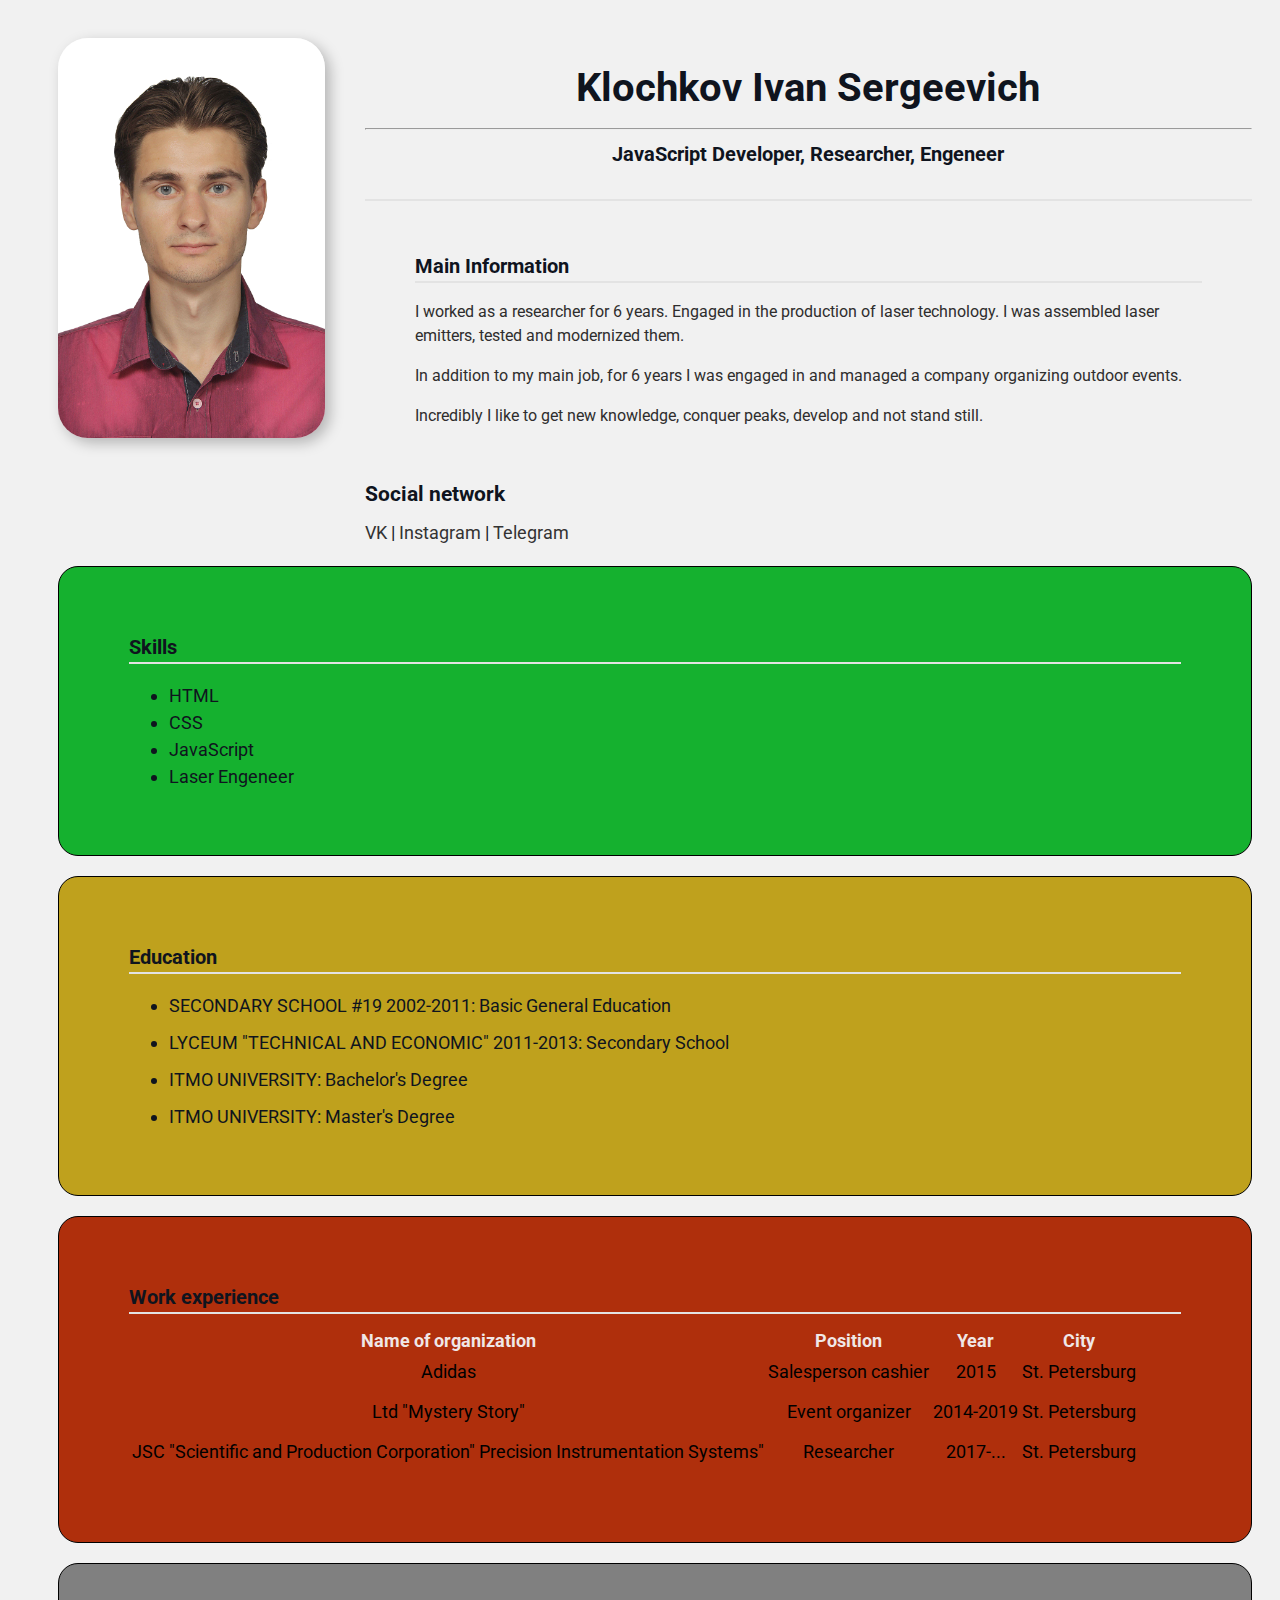
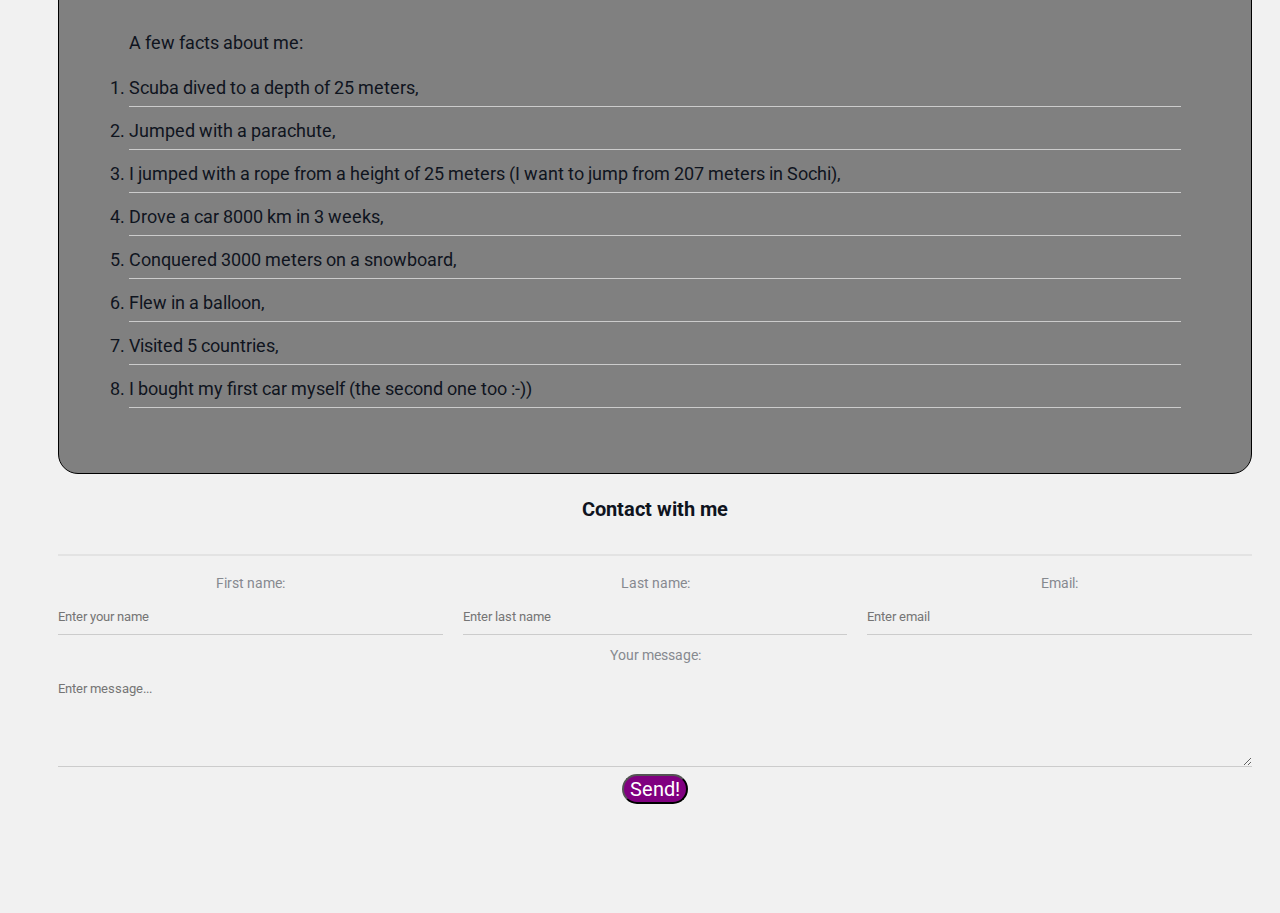
<file: index.html>
<!DOCTYPE html>
<html lang="en">

<head>
  <meta charset="UTF-8">
  <meta name="viewport" content="width=device-width, initial-scale=1.0">
  <meta name="keywords" content="Ivan, cv, resume">
  <meta name="description" content="This is resume of Ivan Klochkov">
  <link rel="stylesheet" href="styles.css">
  <title>Resume of Ivan Klochkov</title>
</head>

<body>
  
    <div class="container">

      <div class="info">
      
        <img src="avatar.jpg" alt="My photo" class="avatar" height="400"> 
            
          <div class="info-text">
            <h1>Klochkov Ivan Sergeevich</h1>
            <hr>
            
               <h2>JavaScript Developer, Researcher, Engeneer</h2>

            <section>
              <h2>Main Information</h2>
              
              <p>I worked as a researcher for 6 years. Engaged in the production of laser technology. I was assembled laser emitters, tested and modernized them.</p>
              
              <p>In addition to my main job, for 6 years I was engaged in and managed a company organizing outdoor events.</p>
              
              <p>Incredibly I like to get new knowledge, conquer peaks, develop and not stand still.</p>
            </section>
                  
            <h3>Social network</h3>

          <a href="https://vk.com/ivandok3" target="_blank">VK</a>
          |
          <a href="https://www.instagram.com/ivan_dok13" target="_blank">Instagram</a>
          |
          <a href="https://t.me/DokIvan" target="_blank">Telegram</a>
        </div>
      </div>
    
          <div class="card skills">
            <section>
              <h2>Skills</h2>
              <ul>
                <li>HTML</li>
                <li>CSS</li>
                <li>JavaScript</li>
                <li>Laser Engeneer</li>
              </ul>
            </section>
          </div>

          <div class="card education">
            <section>
              <h2>Education</h2>
              <ul class="list">
                <li>SECONDARY SCHOOL #19 2002-2011: Basic General Education</li>
                <li>LYCEUM "TECHNICAL AND ECONOMIC" 2011-2013: Secondary School</li>
                <li>ITMO UNIVERSITY: Bachelor's Degree</li>
                <li>ITMO UNIVERSITY: Master's Degree</li>
              </ul>
            </section>
          </div>
          
          <div class="card workexp">
            <section>
              <table class="table">
                <h2>Work experience</h2>
                <thead>
                    <tr>
                        <th>Name of organization</th>
                        <th>Position</th>
                        <th>Year</th>
                        <th>City</th>
                    </tr>
                </thead>
                <tbody>

                  <tr>
                    <td>Adidas</td>
                    <td>Salesperson cashier</td>
                    <td>2015</td>
                    <td>St. Petersburg</td>
                  </tr>

                  <tr>
                    <td>Ltd "Mystery Story"</td>
                    <td>Event organizer</td>
                    <td>2014-2019</td>
                    <td>St. Petersburg</td>
                  </tr>

                  <tr>
                    <td>JSC "Scientific and Production Corporation" Precision Instrumentation Systems"</td>
                    <td>Researcher</td>
                    <td>2017-...</td>
                    <td>St. Petersburg</td>
                  </tr>
              
                </tbody>
            </table>
            </section>
          </div>

          <div class="card facts">
            <section>
              <p>A few facts about me:</p>
              <ol class="link-list">
                <li>Scuba dived to a depth of 25 meters,</li>
                <li>Jumped with a parachute,</li>
                <li>I jumped with a rope from a height of 25 meters (I want to jump from 207 meters in Sochi),</li>
                <li>Drove a car 8000 km in 3 weeks,</li>
                <li>Conquered 3000 meters on a snowboard,</li>
                <li>Flew in a balloon,</li>
                <li>Visited 5 countries,</li>
                <li>I bought my first car myself (the second one too :-))</li>
              </ol>
            </section>
          </div>

      

      <form class="form" action="/">
        <h2>Contact with me</h2>

        <div class="form-row">

          <div class="form-group"> 
            <label for="firstname">First name:</label>
            <input type="text" id="firstname" placeholder="Enter your name">
          </div>

          <div class="form-group">
            <label for="lastname">Last name:</label>
            <input type="text" id="lastname" placeholder="Enter last name">
          </div>

          <div class="form-group">
            <label for="email">Email:</label>
            <input type="email" id="email" placeholder="Enter email">
          </div>

      </div>

        <div class="form-group">
          <label for="message">Your message:</label>
          <textarea id="message" cols="25" rows="5" placeholder="Enter message..."></textarea>
        </div>

        <button class="btn" type="submit">Send!</button>

      </form>
  


    <br>
    <br>
    <br>

</div>
</body>
</html>
</file>
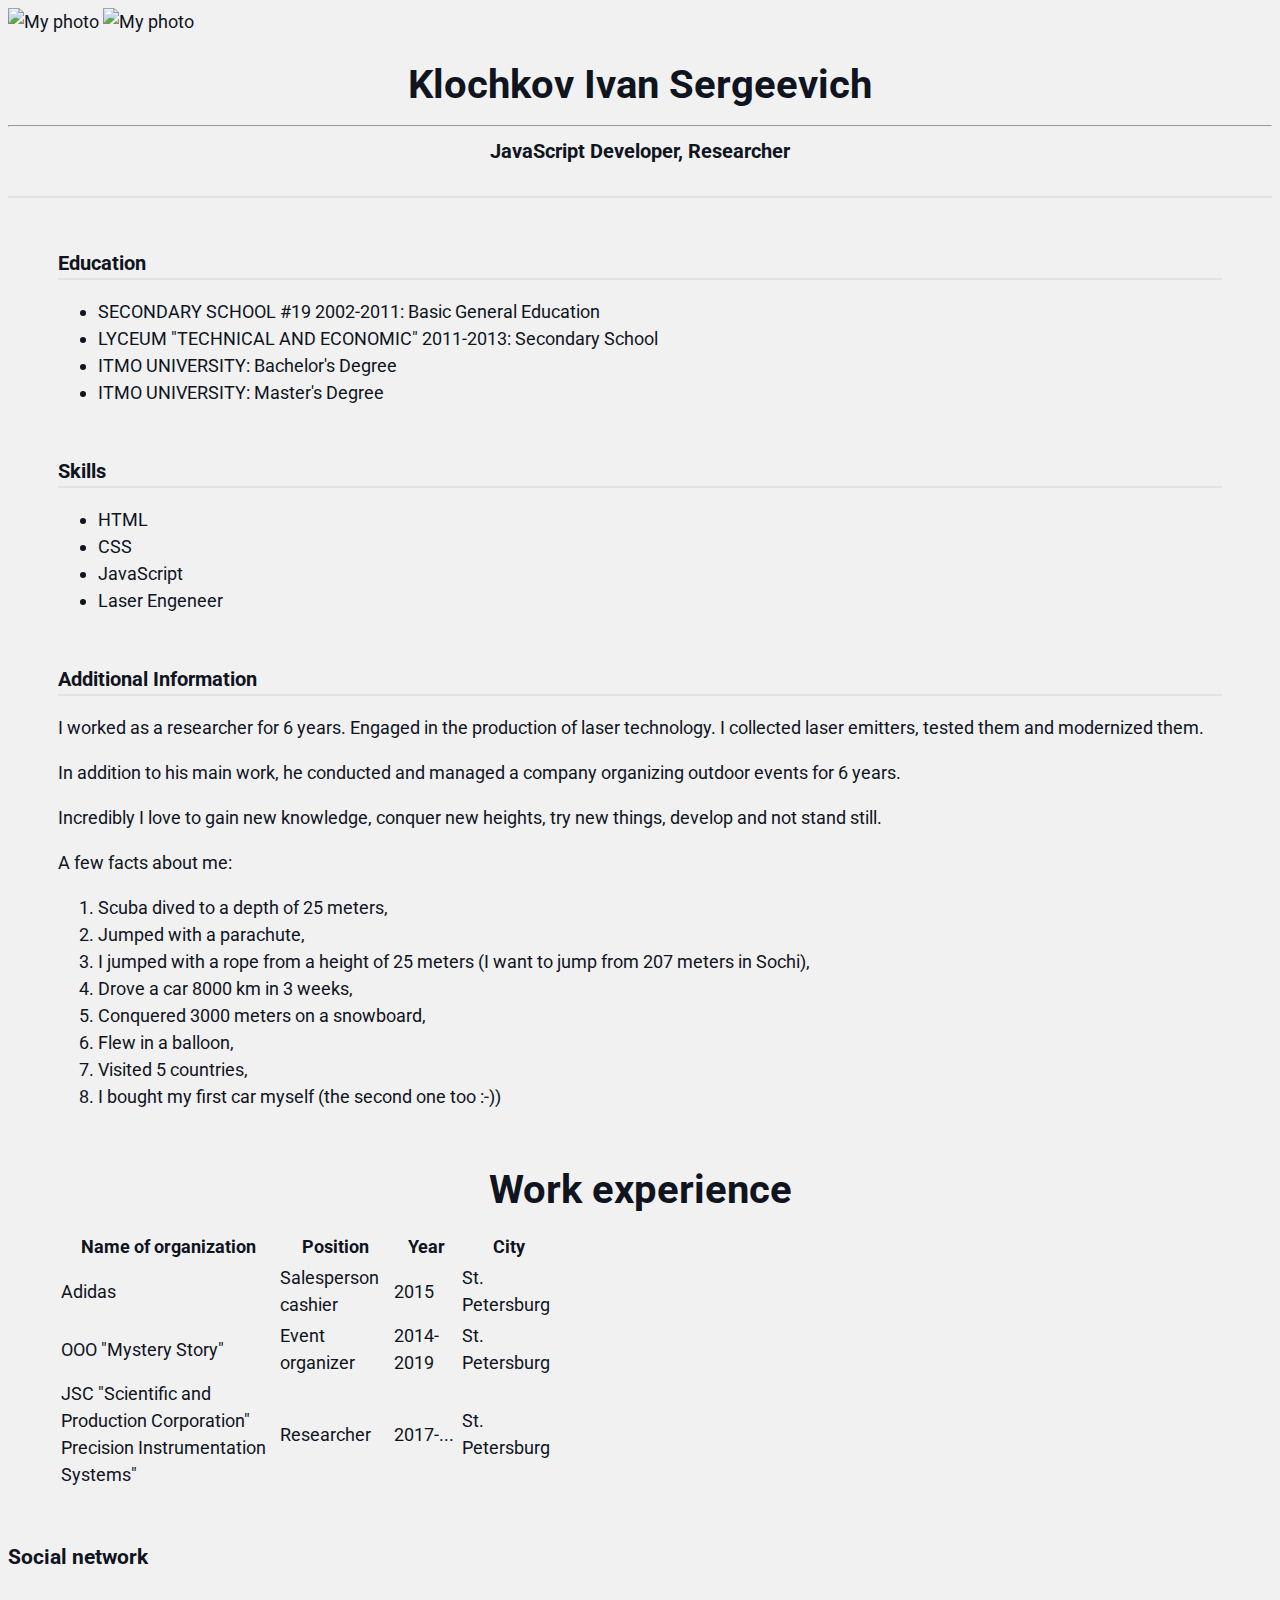
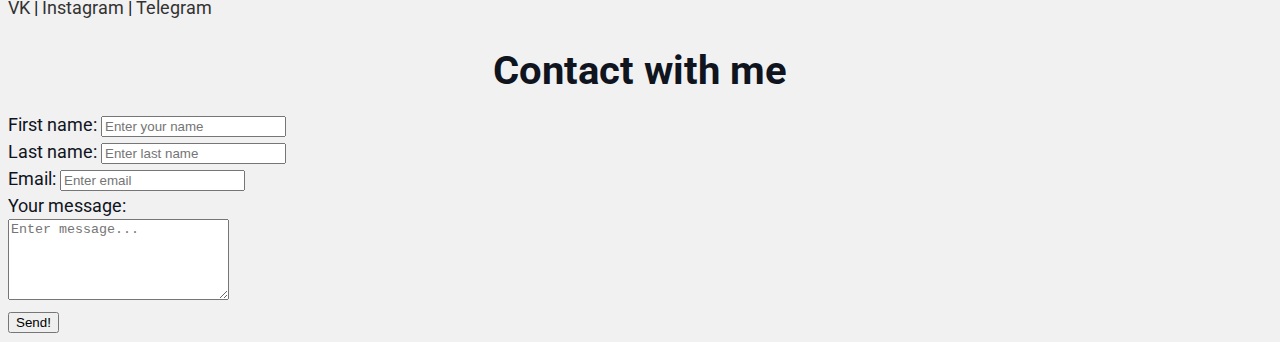
<file: Resume CV Klochkov I.html>
<!DOCTYPE html>
<html lang="en">

<head>
  <meta charset="UTF-8">
  <meta name="viewport" content="width=device-width, initial-scale=1.0">
  <meta name="keywords" content="Ivan, cv, resume">
  <meta name="description" content="This is resume of Ivan Klochkov">
  <link rel="stylesheet" href="style4.css">
  <title>My descriptions</title>
</head>

<body>
  <main>
    <img href="avatar.jpg" alt="My photo"> 
    <img href="html5.png" width="200" alt="My photo">
    <h1>Klochkov Ivan Sergeevich</h1>
    <hr>
    <h2>JavaScript Developer, Researcher</h2>

    <section>
      <h2>Education</h2>
      <ul>
        <li>SECONDARY SCHOOL #19 2002-2011: Basic General Education</li>
        <li>LYCEUM "TECHNICAL AND ECONOMIC" 2011-2013: Secondary School</li>
        <li>ITMO UNIVERSITY: Bachelor's Degree</li>
        <li>ITMO UNIVERSITY: Master's Degree</li>
      </ul>
    </section>

    <section>
      <h2>Skills</h2>
      <ul>
        <li>HTML</li>
        <li>CSS</li>
        <li>JavaScript</li>
        <li>Laser Engeneer</li>
      </ul>
    </section>

    <section>
      <h2>Additional Information</h2>
      
      <p> I worked as a researcher for 6 years. Engaged in the production of laser technology. I collected laser emitters, tested
      them and modernized them.</p>
      
      <p>In addition to his main work, he conducted and managed a company organizing outdoor events for 6 years.</p>
      
      <p>Incredibly I love to gain new knowledge, conquer new heights, try new things, develop and not stand still.</p>
      
      <p>A few facts about me:</p>
      <ol>
         <li>Scuba dived to a depth of 25 meters,</li>
         <li>Jumped with a parachute,</li>
         <li>I jumped with a rope from a height of 25 meters (I want to jump from 207 meters in Sochi),</li>
         <li>Drove a car 8000 km in 3 weeks,</li>
         <li>Conquered 3000 meters on a snowboard,</li>
         <li>Flew in a balloon,</li>
         <li>Visited 5 countries,</li>
         <li>I bought my first car myself (the second one too :-))</li>
      </ol>
    </section>

    <section>
      <table width="500">
        <h1>Work experience</h1>
        <thead>
            <tr>
                <th>Name of organization</th>
                <th>Position</th>
                <th>Year</th>
                <th>City</th>
            </tr>
        </thead>
        <tbody>

          <tr>
            <td>Adidas</td>
            <td>Salesperson cashier</td>
            <td>2015</td>
            <td>St. Petersburg</td>
          </tr>

          <tr>
            <td>OOO "Mystery Story"</td>
            <td>Event organizer</td>
            <td>2014-2019</td>
            <td>St. Petersburg</td>
          </tr>

          <tr>
            <td>JSC "Scientific and Production Corporation" Precision Instrumentation Systems"</td>
            <td>Researcher</td>
            <td>2017-...</td>
            <td>St. Petersburg</td>
          </tr>
       
        </tbody>
    </table>
    </section>

    <h3>Social network</h3>

    <a href="https://vk.com/ivandok3" target="_blank">VK</a>
    |
    <a href="https://www.instagram.com/ivan_dok13" target="_blank">Instagram</a>
    |
    <a href="https://t.me/DokIvan" target="_blank">Telegram</a>

    <h1>Contact with me</h1>

    <form action="/">
      <div>
        <label for="firstname">First name:</label>
        <input type="text" id="firstname" placeholder="Enter your name">
      </div>

      <div>
        <label for="lastname">Last name:</label>
        <input type="text" id="lastname" placeholder="Enter last name">
      </div>

      <div>
        <label for="email">Email:</label>
        <input type="email" id="email" placeholder="Enter email">
      </div>

      <div>
        <label for="message">Your message:</label>
        <br>
        <textarea id="message" cols="25" rows="5" placeholder="Enter message..."></textarea>
      </div>

      <button type="submit">Send!</button>

    </form>
  </main>
</body>

</html>
</file>
<file: styles.css>
@import url('https://fonts.googleapis.com/css2?family=Roboto&display=swap');

body {
    font-family: 'Roboto', sans-serif;
    font-size: 18px;
    font-weight: normal;
    color: #0f141e;
    line-height: 1.5;
    background: #f1f1f1;
}

h1 {
    margin-top: 20px;
    margin-bottom: 10px;
    font-size: 40px;
    text-align: center;
}

h2 {
    margin-top: 0;
    padding-bottom: 30px;
    font-size: 20px;
    text-align: center;
    border-bottom: 2px solid #e3e3e3;
}

a {
    color: #333;
    text-decoration: none;
    transition: all .2s;
}

a:hover {
    color: green;
    font-size: 2rem;
}

a:visited {
    color: blue;
}

.btn {
    background: purple;
    font-size: 20px;
    color: white;
    border-radius: 30px;
    font-family: inherit;
       
}

.btn:hover {
   background: yellow;
   size: 20px;
   color: rgb(0, 0, 0); 
}

.btn:visited {
    background: turquoise;
}
  
section {
    margin-top: 50px;
    margin-bottom: 50px;
    margin-left: 0;
    margin-right: 0;
    padding-left: 50px;
    padding-right: 50px;
    padding-top: 0;
    padding-bottom: 0;
}
  
section h2 {
    padding-left: 0;
    padding-right: 0;
    padding-top: 0;
    padding-bottom: 0;
    text-align: left;
}
  
.list li {
    margin-bottom: 10px;
}

.link-list {
    padding: 0;
}

.link-list li{
    margin-bottom: 10px;
    border-bottom: 1px solid #ccc;
    padding-bottom: 5px;
}

.table {
   
    color: rgb(240, 231, 231);
    text-align: center;
}

.table td {
    padding-bottom: 10px;
    color: rgb(0, 0, 0);;
    
}

@media (max-width: 600px) {
    .table {
        display: flex;
    }
}
.container {
    max-width: auto;
    margin: auto;
    padding-top: 30px;
    padding: 30px 20px 20px 50px;
}

.avatar {
    /* width: 200px; */
    border-radius: 30px;
    box-shadow: 5px 5px 14px rgba(0, 0, 0, 0.25);
}

.info {
    margin-bottom: 20px;
    display: flex;
}
  
.info-text {
    margin-left: 40px;
}

.info-text p {
    font-size: initial;
    /* font-weight: bold; */
    color: #2e2d2d;
}

.info-text h3 {
     margin-bottom: 10px;
}

@media (max-width: 670px) {
    .info {
        display: block;
        text-align: left;


    }
}

.card {
    border: 1px solid black;
    border-radius: 20px;
    margin-bottom: 20px;
    padding: 15px 20px;
}

.card h2 {
    margin-bottom: 10px;
}

.skills {
    background: rgb(21, 177, 47);
}

.education {
    background: rgb(191, 161, 29);
}

.workexp {
    background: rgb(175, 47, 12);
}

.facts {
    background: grey;
}

.form {
    text-align: center;
}

.form-row {
margin-bottom: 10px;
display: flex;
}

.form-row .form-group {
    margin-right: 20px;
    width: 50%;
    /* display: inline-block; */
    /* width: calc(50% - 20px); */
}

.form-row .form-group:last-child {
    margin-right: 0;
}

@media (max-width: 670px) {
    .form-row {
        display: block;
    }

    .form-row .form-group {
        width: 100%;
        margin-right: 0;
        margin-bottom: 10px;
    }
}

.form-group label {
    display: block;
    font-size: 14px;
    color: #86898f;
}

.form-group input,
.form-group textarea { 
    width: 100%;
    box-sizing: border-box;
    border: none;
    background: transparent;
    border-bottom: 1px solid #ccc;
    color: #000;
    padding: 15px 0 10px;
    outline: none;
    font-family: inherit;
}
</file>
<file: style4.css>
@import url('https://fonts.googleapis.com/css2?family=Roboto&display=swap');

body {
    font-family: 'Roboto', sans-serif;
    font-size: 18px;
    font-weight: normal;
    color: #0f141e;
    line-height: 1.5;
    background: #f1f1f1;
}

h1 {
    margin-top: 20px;
    margin-bottom: 10px;
    font-size: 40px;
    text-align: center;
}

h2 {
    margin-top: 0;
    padding-bottom: 30px;
    font-size: 20px;
    text-align: center;
    border-bottom: 2px solid #e3e3e3;
}

a {
    color: #333;
    text-decoration: none;
    transition: all .2s;
}

a:hover {
    color: green;
    font-size: 2rem;
}

a:visited {
    color: blue;
}

.btn {
    background: purple;
    font-size: 20px;
    color: white;
    border-radius: 30px;
    font-family: inherit;
       
}

.btn:hover {
   background: yellow;
   size: 20px;
   color: rgb(0, 0, 0); 
}

.btn:visited {
    background: turquoise;
}
  
section {
    margin-top: 50px;
    margin-bottom: 50px;
    margin-left: 0;
    margin-right: 0;
    padding-left: 50px;
    padding-right: 50px;
    padding-top: 0;
    padding-bottom: 0;
}
  
section h2 {
    padding-left: 0;
    padding-right: 0;
    padding-top: 0;
    padding-bottom: 0;
    text-align: left;
}
  
.list li {
    margin-bottom: 10px;
}

.link-list {
    padding: 0;
}

.link-list li{
    margin-bottom: 10px;
    border-bottom: 1px solid #ccc;
    padding-bottom: 5px;
}

.table {
   
    color: rgb(240, 231, 231);
    text-align: center;
}

.table td {
    padding-bottom: 10px;
    color: rgb(0, 0, 0);;
    
}

@media (max-width: 600px) {
    .table {
        display: flex;
    }
}
.container {
    max-width: auto;
    margin: auto;
    padding-top: 30px;
    padding: 30px 20px 20px 50px;
}

.avatar {
    /* width: 200px; */
    border-radius: 30px;
    box-shadow: 5px 5px 14px rgba(0, 0, 0, 0.25);
}

.info {
    margin-bottom: 20px;
    display: flex;
}
  
.info-text {
    margin-left: 40px;
}

.info-text p {
    font-size: initial;
    /* font-weight: bold; */
    color: #2e2d2d;
}

.info-text h3 {
     margin-bottom: 10px;
}

@media (max-width: 670px) {
    .info {
        display: block;
        text-align: left;


    }
}

.card {
    border: 1px solid black;
    border-radius: 20px;
    margin-bottom: 20px;
    padding: 15px 20px;
}

.card h2 {
    margin-bottom: 10px;
}

.skills {
    background: rgb(21, 177, 47);
}

.education {
    background: rgb(191, 161, 29);
}

.workexp {
    background: rgb(175, 47, 12);
}

.facts {
    background: grey;
}

.form {
    text-align: center;
}

.form-row {
margin-bottom: 10px;
display: flex;
}

.form-row .form-group {
    margin-right: 20px;
    width: 50%;
    /* display: inline-block; */
    /* width: calc(50% - 20px); */
}

.form-row .form-group:last-child {
    margin-right: 0;
}

@media (max-width: 670px) {
    .form-row {
        display: block;
    }

    .form-row .form-group {
        width: 100%;
        margin-right: 0;
        margin-bottom: 10px;
    }
}

.form-group label {
    display: block;
    font-size: 14px;
    color: #86898f;
}

.form-group input,
.form-group textarea { 
    width: 100%;
    box-sizing: border-box;
    border: none;
    background: transparent;
    border-bottom: 1px solid #ccc;
    color: #000;
    padding: 15px 0 10px;
    outline: none;
    font-family: inherit;
}
</file>
